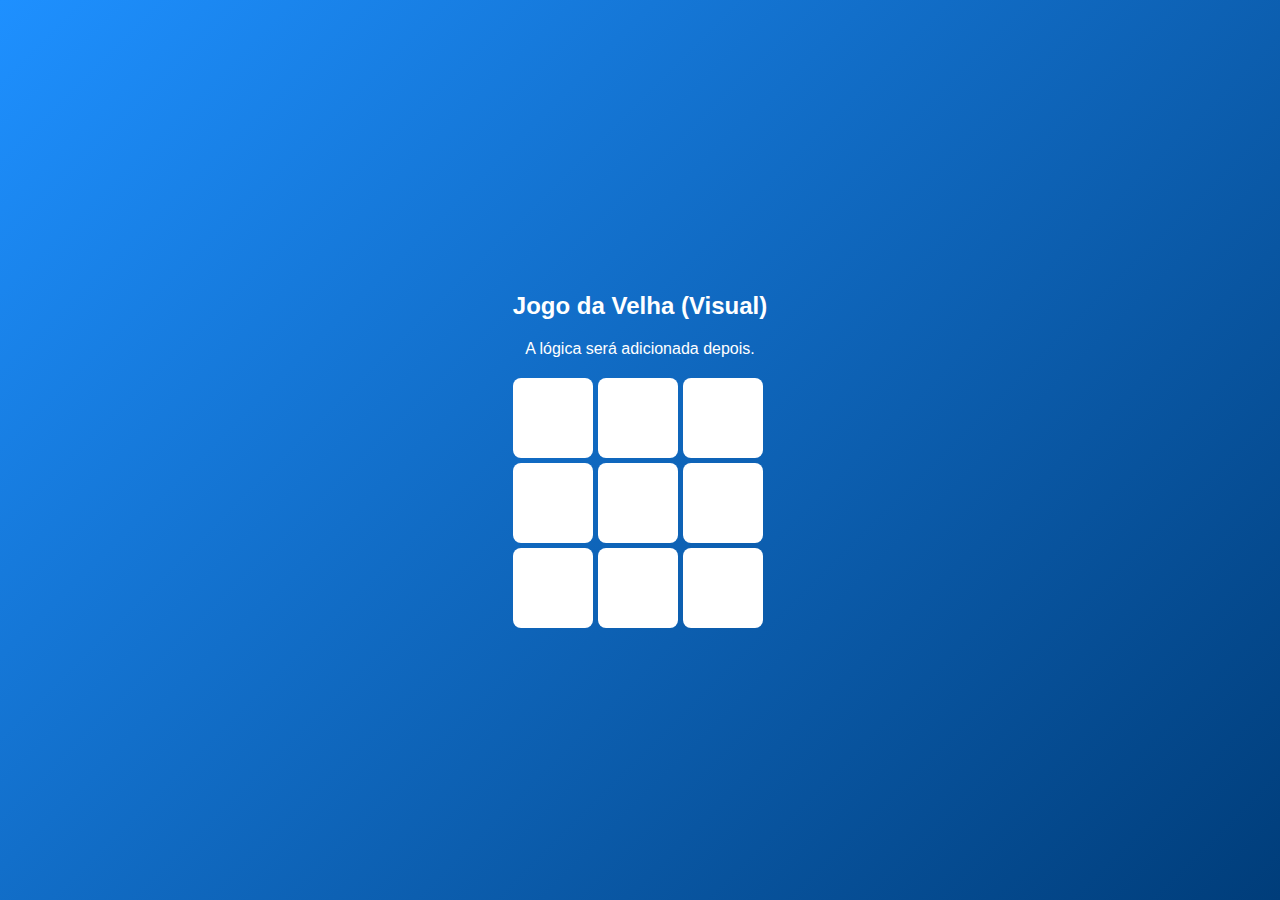
<file: game.html>
<!DOCTYPE html>
<html lang="pt-BR">
<head>
<meta charset="UTF-8">
<meta name="viewport" content="width=device-width, initial-scale=1.0">
<title>Jogo da Velha - Aguia Games</title>
<link rel="stylesheet" href="css/style.css">
</head>
<body>
<div class="container">
    <h2>Jogo da Velha (Visual)</h2>
    <p>A lógica será adicionada depois.</p>
    <div class="board">
        <div class="cell"></div><div class="cell"></div><div class="cell"></div>
        <div class="cell"></div><div class="cell"></div><div class="cell"></div>
        <div class="cell"></div><div class="cell"></div><div class="cell"></div>
    </div>
</div>
</body>
</html>
</file>
<file: css/style.css>
body {
    margin:0; padding:0;
    font-family: Arial, sans-serif;
    background: linear-gradient(135deg, #1e90ff, #003d7a);
    color:white;
    height:100vh;
    display:flex;
    justify-content:center;
    align-items:center;
}
.container { text-align:center; }
button {
    padding:12px 25px;
    margin:10px;
    border:none;
    border-radius:8px;
    cursor:pointer;
    font-size:18px;
}
.play { background:#4caf50; color:white; }
.board {
    display:grid;
    grid-template-columns:repeat(3, 80px);
    gap:5px;
    margin-top:20px;
}
.cell {
    width:80px;
    height:80px;
    background:white;
    border-radius:8px;
}
</file>
